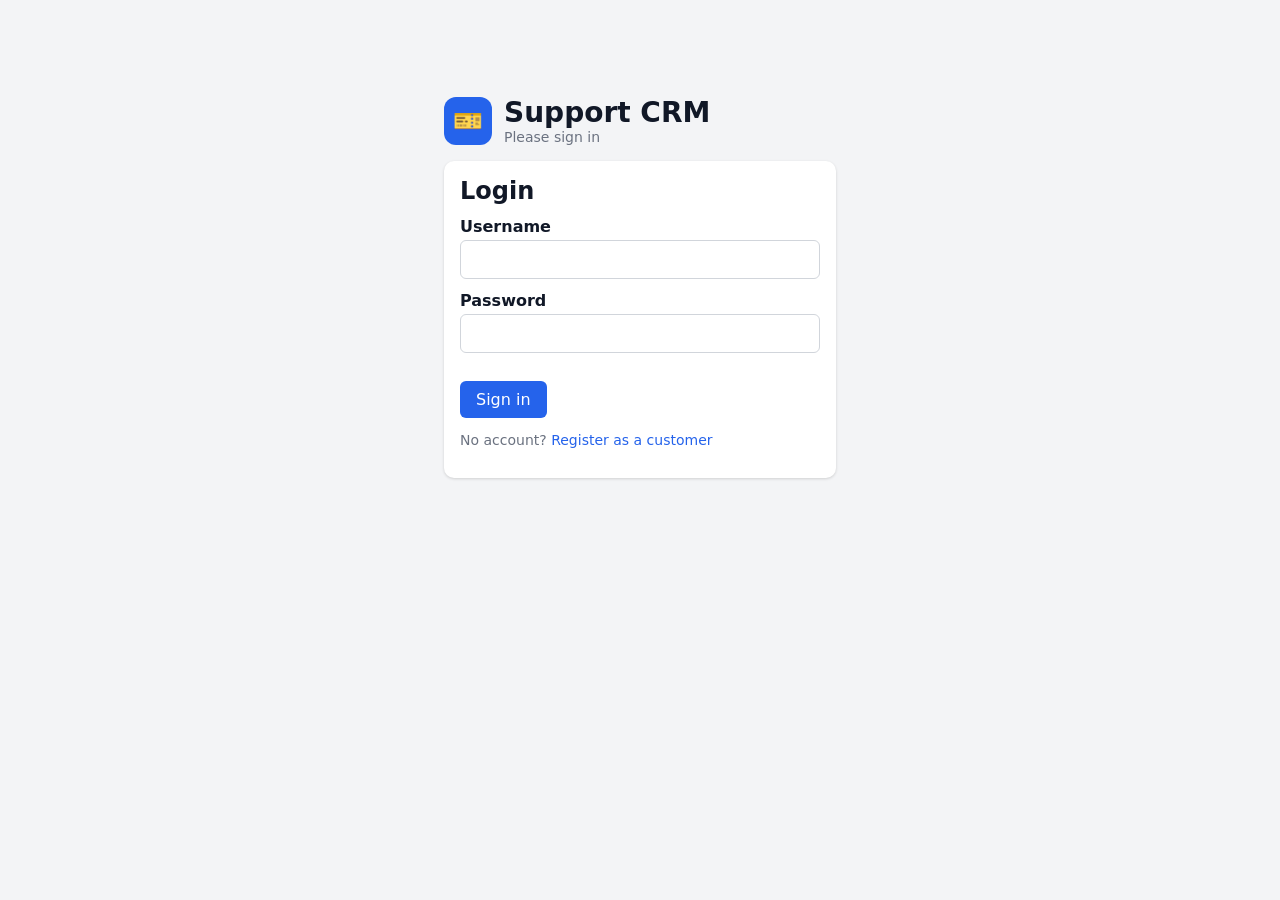
<file: support-crm/frontend/login.html>
<!DOCTYPE html>
<html lang="en">
<head>
  <meta charset="utf-8">
  <meta name="viewport" content="width=device-width, initial-scale=1">
  <title>Support CRM - Login</title>
  <link rel="stylesheet" href="style.css">
</head>
<body>
<div class="wrap narrow">
  <div class="brand mb16">
    <div class="logo">🎫</div>
    <div><h1>Support CRM</h1><div class="muted">Please sign in</div></div>
  </div>

  <form id="loginForm" class="card" autocomplete="on">
    <h2>Login</h2>
    <label for="l_user">Username</label>
    <input id="l_user" name="username" maxlength="50" required autocomplete="username">
    <label for="l_pass">Password</label>
    <input id="l_pass" name="password" type="password" maxlength="128" required autocomplete="current-password">
    <div id="l_err" class="err"></div>
    <button class="btn" type="submit">Sign in</button>
    <p class="muted">No account? <a href="#" id="showReg" class="link">Register as a customer</a></p>
  </form>

  <form id="regForm" class="card hidden" autocomplete="off">
    <h2>Register</h2>
    <label for="r_user">Username</label>
    <input id="r_user" maxlength="50" minlength="3" required pattern="[A-Za-z0-9_.\-]+">
    <label for="r_name">Full name</label>
    <input id="r_name" maxlength="100" required>
    <label for="r_email">Email</label>
    <input id="r_email" type="email" maxlength="254" required>
    <label for="r_pass">Password (min 10 characters, letters and digits)</label>
    <input id="r_pass" type="password" minlength="10" maxlength="128" required autocomplete="new-password">
    <div id="r_err" class="err"></div>
    <button class="btn green" type="submit">Create account</button>
    <p class="muted">Already registered? <a href="#" id="showLogin" class="link">Back to login</a></p>
  </form>
</div>
<script src="common.js"></script>
<script src="login.js"></script>
</body>
</html>
</file>
<file: support-crm/frontend/style.css>
/* Small hand-written stylesheet. No CDN, so the strict CSP (style-src 'self') can stay strict. */
:root {
  --bg: #f3f4f6; --card: #ffffff; --text: #111827; --muted: #6b7280; --border: #d1d5db;
  --blue: #2563eb; --green: #16a34a; --red: #dc2626; --gray: #1f2937;
}
html.dark {
  --bg: #111827; --card: #1f2937; --text: #f9fafb; --muted: #9ca3af; --border: #374151;
}
* { box-sizing: border-box; }
body { margin: 0; font-family: system-ui, -apple-system, Segoe UI, Roboto, sans-serif;
  background: var(--bg); color: var(--text); transition: background .3s, color .3s; }
.wrap { max-width: 1100px; margin: 0 auto; padding: 24px; }
.narrow { max-width: 440px; margin: 8vh auto; }
header.top { display: flex; justify-content: space-between; align-items: center; flex-wrap: wrap;
  gap: 12px; margin-bottom: 20px; }
.brand { display: flex; align-items: center; gap: 12px; }
.logo { background: var(--blue); width: 48px; height: 48px; border-radius: 12px; display: flex;
  align-items: center; justify-content: center; font-size: 24px; }
h1 { margin: 0; font-size: 28px; } h2 { margin: 0 0 12px; }
.muted { color: var(--muted); font-size: 14px; }
nav { display: flex; gap: 10px; align-items: center; flex-wrap: wrap; }
.card { background: var(--card); border-radius: 10px; padding: 16px; margin-bottom: 12px;
  box-shadow: 0 1px 3px rgba(0,0,0,.15); }
.grid3 { display: grid; grid-template-columns: repeat(3, 1fr); gap: 12px; margin-bottom: 14px; }
.row { display: flex; gap: 8px; flex-wrap: wrap; margin-bottom: 14px; }
.between { display: flex; justify-content: space-between; gap: 8px; }
input, select, textarea { padding: 9px; border: 1px solid var(--border); border-radius: 6px;
  background: var(--card); color: var(--text); font: inherit; width: 100%; }
.row input, .row select { width: auto; }
.row input#search { flex: 1; min-width: 200px; }
label { display: block; font-weight: 600; margin: 12px 0 4px; }
textarea { min-height: 120px; resize: vertical; }
.btn { display: inline-block; padding: 9px 16px; border: 0; border-radius: 6px; color: #fff;
  background: var(--blue); cursor: pointer; font: inherit; text-decoration: none; }
.btn.green { background: var(--green); } .btn.red { background: var(--red); }
.btn.dark { background: var(--gray); } .btn.small { padding: 5px 10px; font-size: 13px; }
a.link { color: var(--blue); text-decoration: none; margin-right: 12px; }
.badge { padding: 2px 8px; border-radius: 999px; font-size: 12px; background: var(--border); }
.badge.Open { background: #dbeafe; color: #1e40af; } .badge.Closed { background: #e5e7eb; color: #374151; }
.badge.Resolved { background: #dcfce7; color: #166534; } .badge.InProgress { background: #fef3c7; color: #92400e; }
.hidden { display: none !important; }
.err { color: var(--red); font-size: 14px; min-height: 20px; margin-top: 8px; }
table { width: 100%; border-collapse: collapse; font-size: 14px; }
th, td { text-align: left; padding: 8px; border-bottom: 1px solid var(--border); vertical-align: top; }
#toast { position: fixed; bottom: 20px; right: 20px; color: #fff; padding: 10px 16px; border-radius: 6px;
  box-shadow: 0 2px 8px rgba(0,0,0,.3); background: var(--green); }
#toast.red { background: var(--red); }
pre.desc { white-space: pre-wrap; font: inherit; margin: 6px 0; }
footer { text-align: center; color: var(--muted); font-size: 13px; margin: 30px 0 10px; }
@media (max-width: 640px) { .grid3 { grid-template-columns: 1fr; } }
.mt8 { margin-top: 8px; } .mt12 { margin-top: 12px; } .mb16 { margin-bottom: 16px; }
.maxw640 { max-width: 640px; } .subject { font-weight: 600; margin: 6px 0; }
</file>
